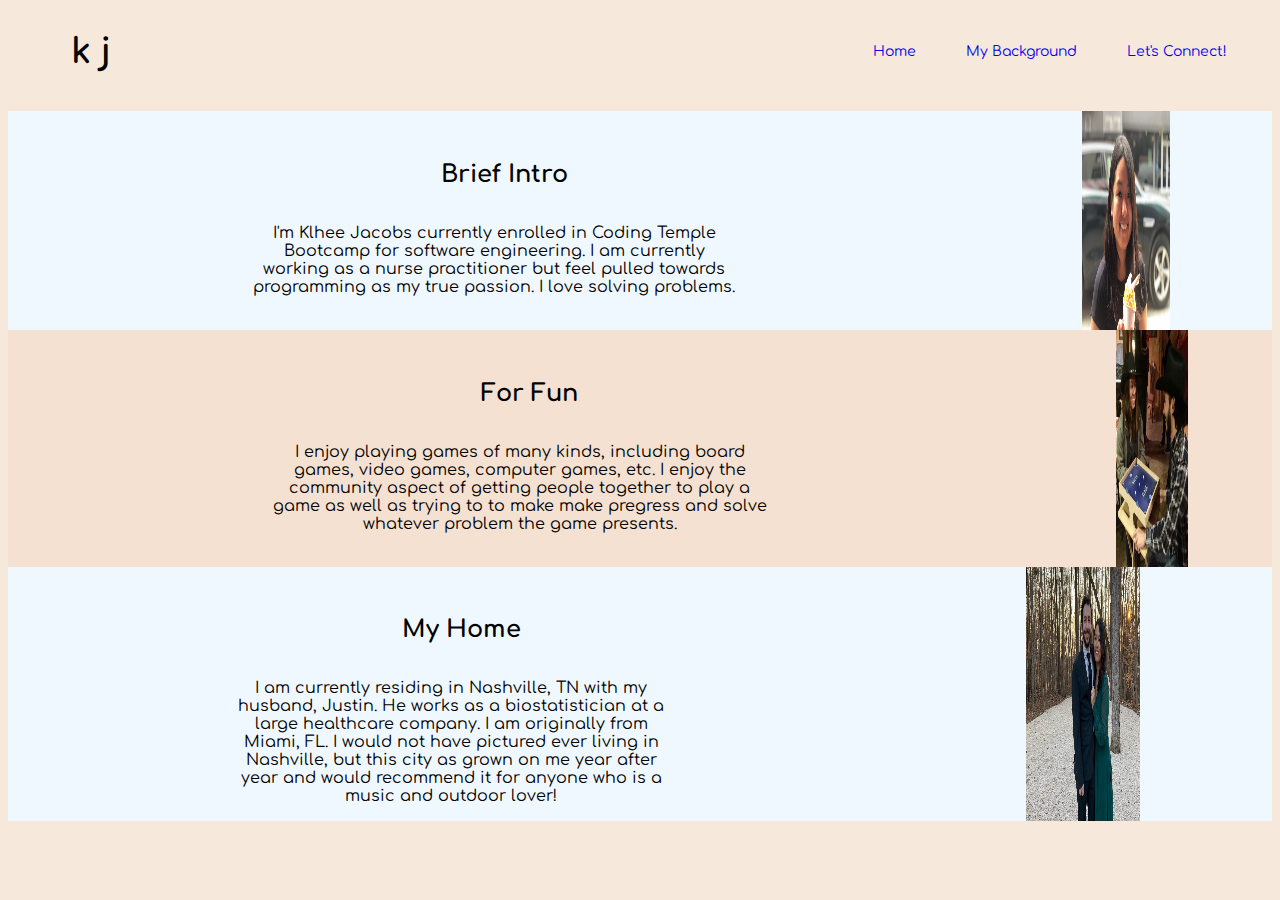
<file: background.html>
<!DOCTYPE html>
<html lang="en">
<head>
    <meta charset="UTF-8">
    <meta http-equiv="X-UA-Compatible" content="IE=edge">
    <meta name="viewport" content="width=device-width, initial-scale=1.0">
    <link rel="stylesheet" href="style2.css">
    <link href="https://fonts.googleapis.com/css2?family=Comfortaa&display=swap" rel="stylesheet">
    <title>My Background</title>
</head>
<body>
<!-- Navbar -->
    <nav class="nav-container">
        <div class="navbar-brand">k j</div>
        <div class = navbar-main-list>
            <ul class="navbar-list">
                <li class="navbar-item">
                    <a href="index.html" id="navbar-link">Home</a>
                </li>
                <li class="navbar-item">
                    <a href="background.html" id="navbar-link">My Background</a>
                </li>
                <li class="navbar-item">
                    <a href="index.html" id="navbar-link">Let's Connect!</a>
                </li>
            </ul>
        </div>
    </nav>


<!-- Body -->
<div class="main-landing-page">
    <div class="first">
        <div class="text-all">
            <h2 class="about">
                Brief Intro
            </h2>
            <p class="about-text">
                I'm Klhee Jacobs currently enrolled in Coding Temple Bootcamp for software engineering.
                I am currently working as a nurse practitioner but feel pulled towards programming as my 
                true passion. I love solving problems.
            </p>
        </div>
        <div class="image">
            <img src="/static/meicreacream.jpg" alt="Me and my husband" class="pic">
        </div>
    </div>
    <div class="second">
        <div class="text-all">
            <h2 class="about">
                For Fun
            </h2>
            <p class="about-text">
                I enjoy playing games of many kinds, including board games, video games, computer games, etc. 
                I enjoy the community aspect of getting people together to play a game as well as trying to 
                to make make pregress and solve whatever problem the game presents. 
            </p>
        </div>
        <div class="image">
            <img src="/static/games.jpg" alt="Me and my husband" class="pic">
        </div>
    </div>
    <div class="third">
        <div class="text-all">
            <h2 class="about">
                My Home
            </h2>
            <p class="about-text">
                I am currently residing in Nashville, TN with my husband, Justin. He works as a biostatistician 
                at a large healthcare company. I am originally from Miami, FL. I would not have pictured ever living 
                in Nashville, but this city as grown on me year after year and would recommend it for anyone who is a 
                music and outdoor lover! 
            </p>
        </div>
        <div class="image">
            <img src="/static/justinme.jpg" alt="Me and my husband" class="pic">
        </div>
    </div>
</div>


</body>
</html>
</file>
<file: style2.css>
/* * {
    border-color: red;
    border-style: solid;
} */

body {
    background-color: rgba(243, 221, 203, 0.671);
    background-size: cover;
    font-family: 'Comfortaa', cursive;
}
        

.nav-container {
    display: flex;
    justify-content: space-between;
    margin-top: 30px; 
}

.navbar-brand {
    padding-left: 5%;
    display: flex;
    align-items: center;
    font-size: 35px;
    font-weight: bold;
}

.navbar-list {
    display: flex;
    flex-direction: row;
    gap: 50px;
    list-style: none;
    padding-right: 45px;
    font-size: 14px;
}

#navbar-link {
    text-decoration: none;
}

#navbar-link:hover {
    font-weight: bold;
}


.main-landing-page {
    display: grid;
    grid-template-rows: auto auto auto;
    margin-top: 3%;
}

.first {
    display: grid;
    grid-template-columns: auto auto;
    background-color: aliceblue;
}

.second {
    display: grid;
    grid-template-columns: auto auto;
    background-color:  rgba(243, 221, 203, 0.671);
}

.third {
    display: grid;
    grid-template-columns: auto auto;
    background-color: aliceblue;
}


.pic {
    width: 30%;
}

.image {
    display: flex;
    justify-content: center;
}

.text-all {
    display: flex;
    flex-direction: column;
    align-items: center;
}

.about {
    width: 400px;
    padding-left: 50px;
    padding-top: 30px;
    padding-right: 30px;
    display: flex;
    justify-content: center;
}

.about-text {
    display: flex;
    align-items: center;
    width: 50%;
    text-align: center;
}
</file>
